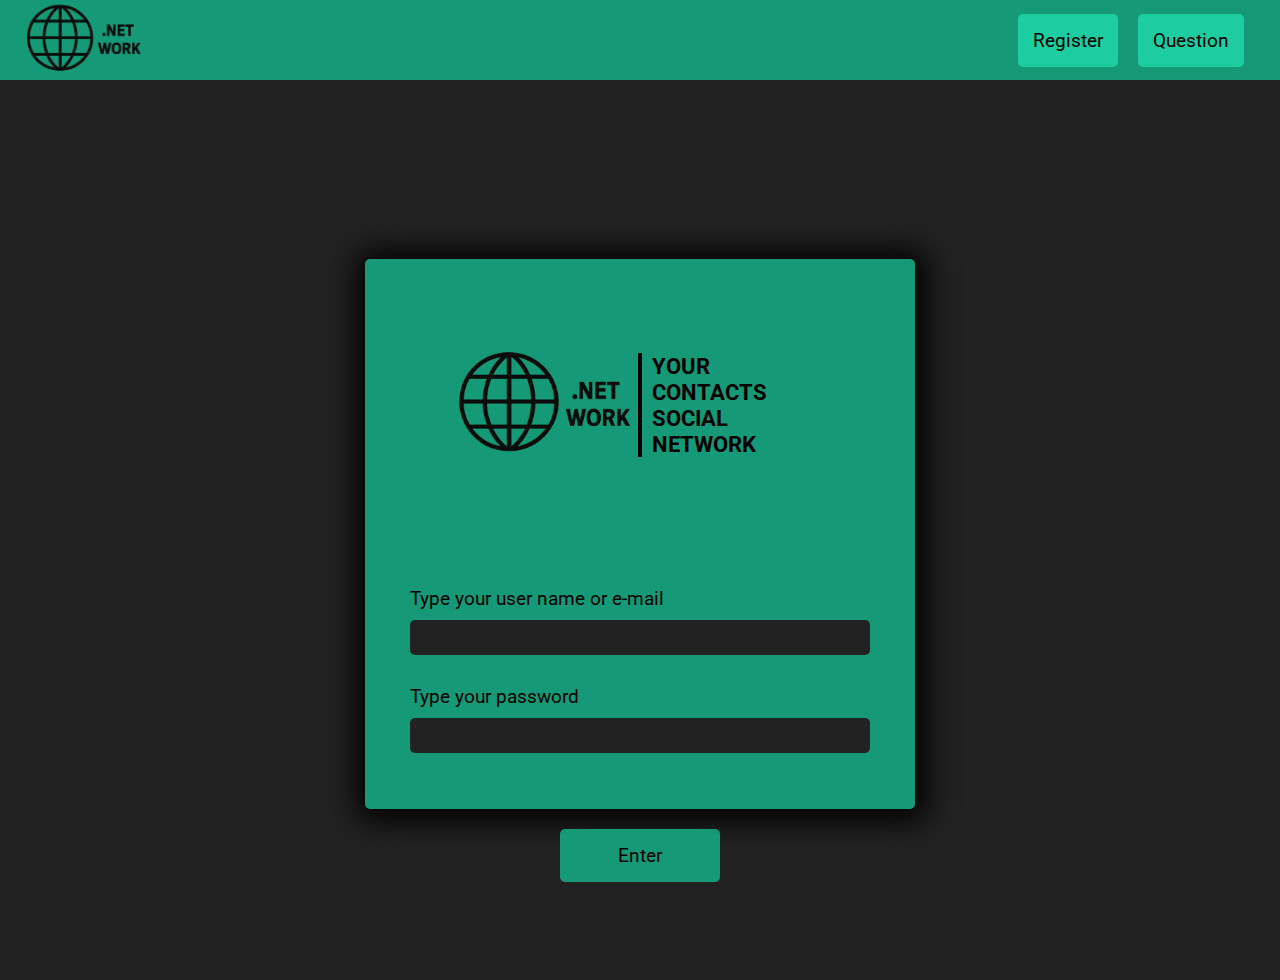
<file: login.html>
<!DOCTYPE html>
<html lang="pt-Br">
<head>
    <meta charset="UTF-8">
    <meta name="viewport" content="width=device-width, initial-scale=1.0">
    <title>net work</title>
    <link rel="stylesheet" href="./css/login.css">
    <link rel="preconnect" href="https://fonts.googleapis.com">
    <link rel="preconnect" href="https://fonts.gstatic.com" crossorigin>
    <link href="https://fonts.googleapis.com/css2?family=Roboto:ital,wght@0,100..900;1,100..900&display=swap" rel="stylesheet">
</head>
<body>
    <section>
        <nav class="menu-container">
            <img src="./images/network.png" alt="" class="logo" height="30px" width="30px">
            <ul class="menu">
                <li>
                    <button>Register</button>
                </li>
                <li>
                    <button>Question</button>
                </li>
            </ul>
        </nav>
    </section>
    <section class="login">
        <div class="login-container">
            <header>
                <img src="./images/network.png" class="logo" alt="">
                <h3>YOUR CONTACTS<br>SOCIAL NETWORK</h3>
            </header>
            <form name="loginForm" class="login-form">
                <label for="userName" data-label="userName">Type your user name or e-mail</label>
                <input name="userName" class="userName" type="text">
                <label for="pswd" data-label="pswd">Type your password</label>
                <input name="pswd" class="pswd" type="password">
            </form>
        </div>
        <button>Enter</button>
    </section>
    <script src="./scripts/login.js"></script>
</body>
</html>
</file>
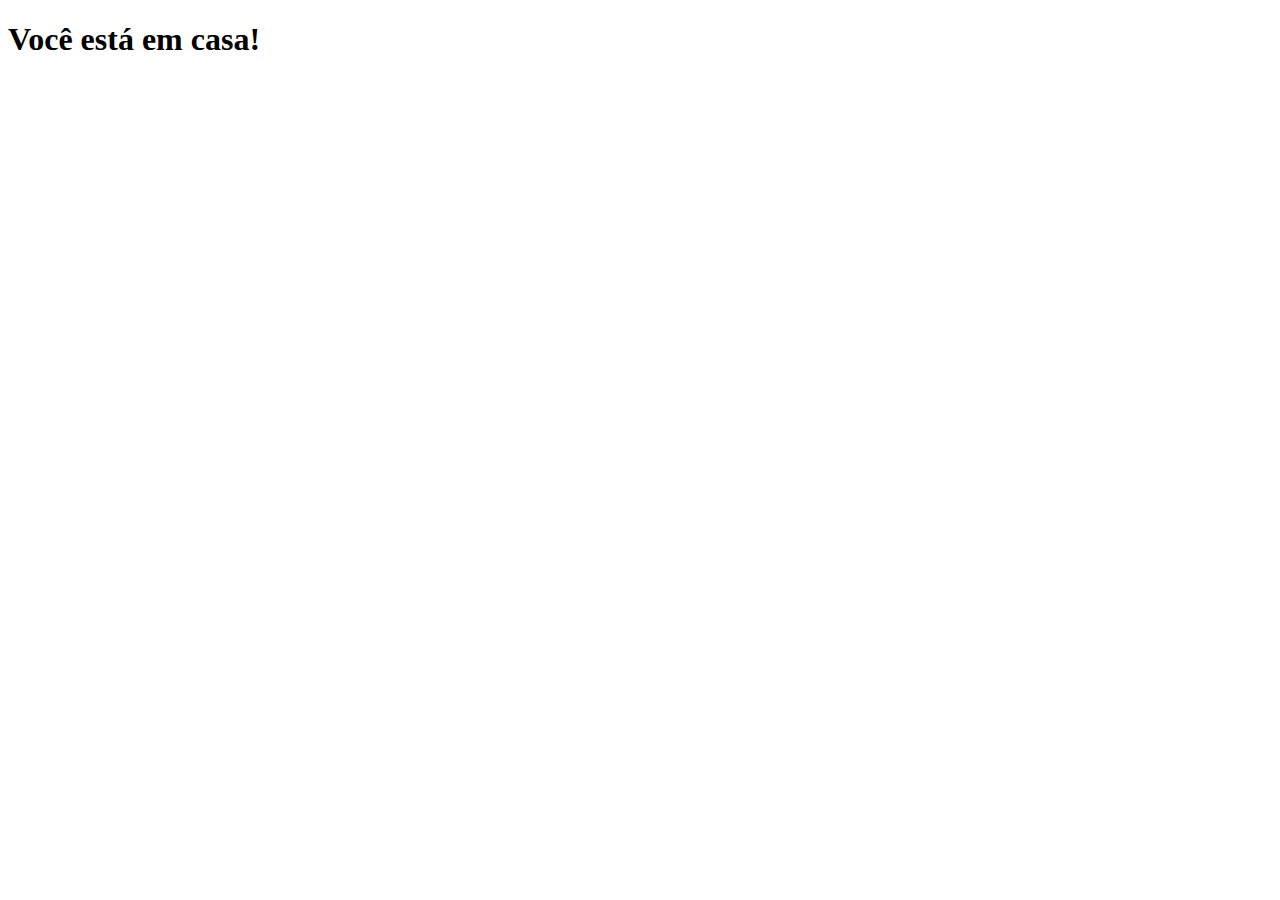
<file: templates/home.html>
<!DOCTYPE html>
<html lang="en">
<head>
    <meta charset="UTF-8">
    <meta name="viewport" content="width=device-width, initial-scale=1.0">
    <title>Home</title>
</head>
<body>
    <h1>Você está em casa!</h1>
</body>
</html>
</file>
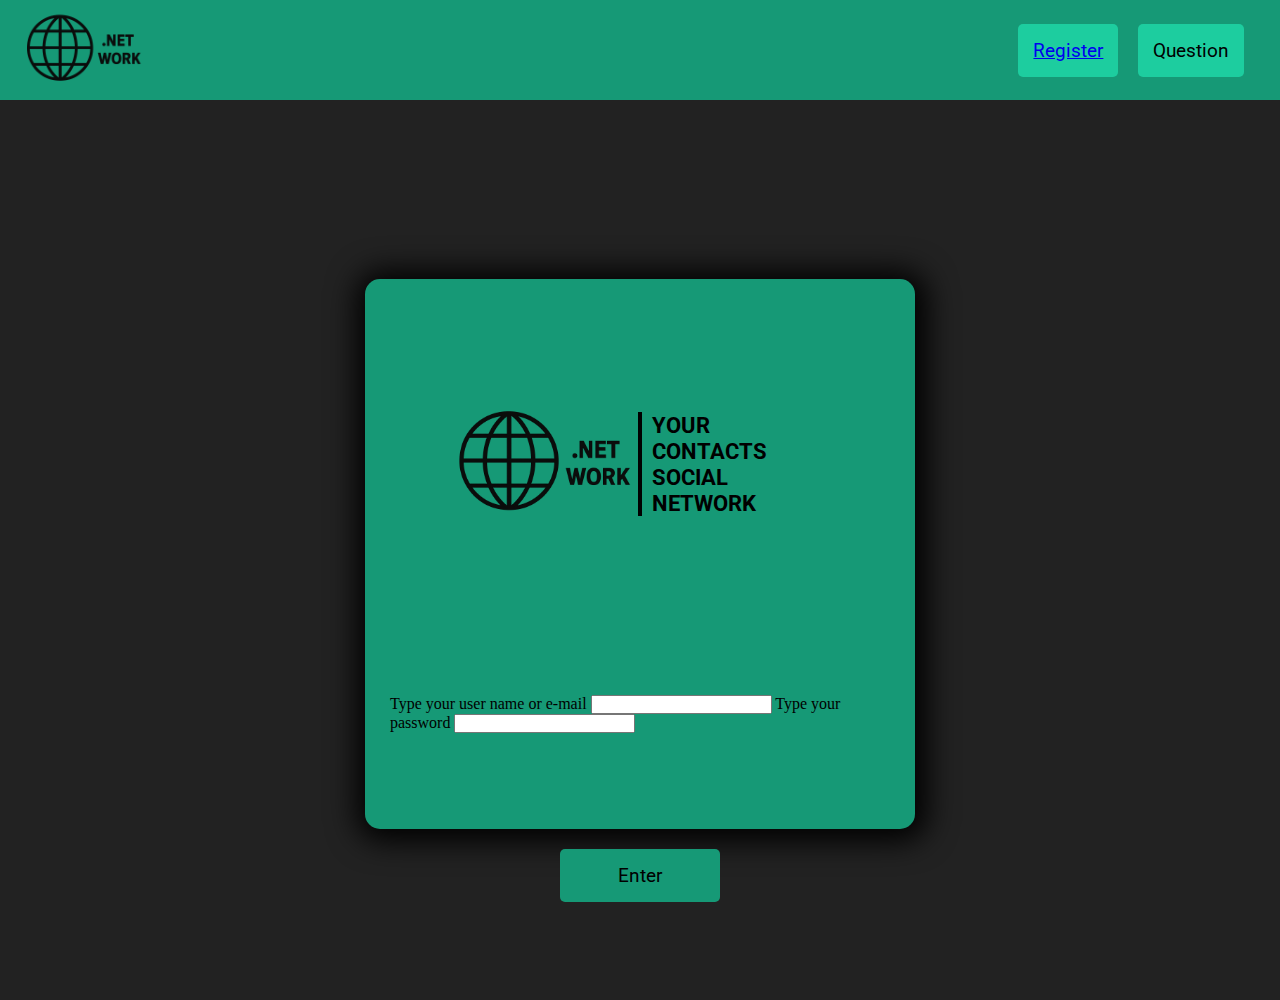
<file: templates/login.html>
<!DOCTYPE html>
<html lang="pt-Br">
<head>
    <meta charset="UTF-8">
    <meta name="viewport" content="width=device-width, initial-scale=1.0">
    <title>net work</title>
    <link rel="stylesheet" href="../static/css/login.css">
    <link rel="preconnect" href="https://fonts.googleapis.com">
    <link rel="preconnect" href="https://fonts.gstatic.com" crossorigin>
    <link href="https://fonts.googleapis.com/css2?family=Roboto:ital,wght@0,100..900;1,100..900&display=swap" rel="stylesheet">
</head>
<body>
    <section>
        <nav class="menu-container">
            <img src="../static/images/network.png" alt="" class="logo" height="30px" width="30px">
            <ul class="menu">
                <li>
                    <button data-register><a href="/register">Register</a></button>
                </li>
                <li>
                    <button data-question>Question</button>
                </li>
            </ul>
        </nav>
    </section>
    <section class="login">
        <div class="login-container">
            <header>
                <img src="../static/images/network.png" class="logo" alt="">
                <h3>YOUR CONTACTS<br>SOCIAL NETWORK</h3>
            </header>
            <form name="login" class="login-layout" id="form-layout" action="/login">
                <label for="userNameOrEmail" data-label="userNameOrEmail">Type your user name or e-mail</label>
                <input name="userNameOrEmail" class="userNameOrEmail" type="text" required>
                <label for="pswd" data-label="pswd">Type your password</label>
                <input name="pswd" class="pswd" type="password" required>
            </form>
        </div>
        <button id="submit" form="login-form">Enter</button>
    </section>
    <script src="../static/scripts/login.js"></script>
</body>
</html>
</file>
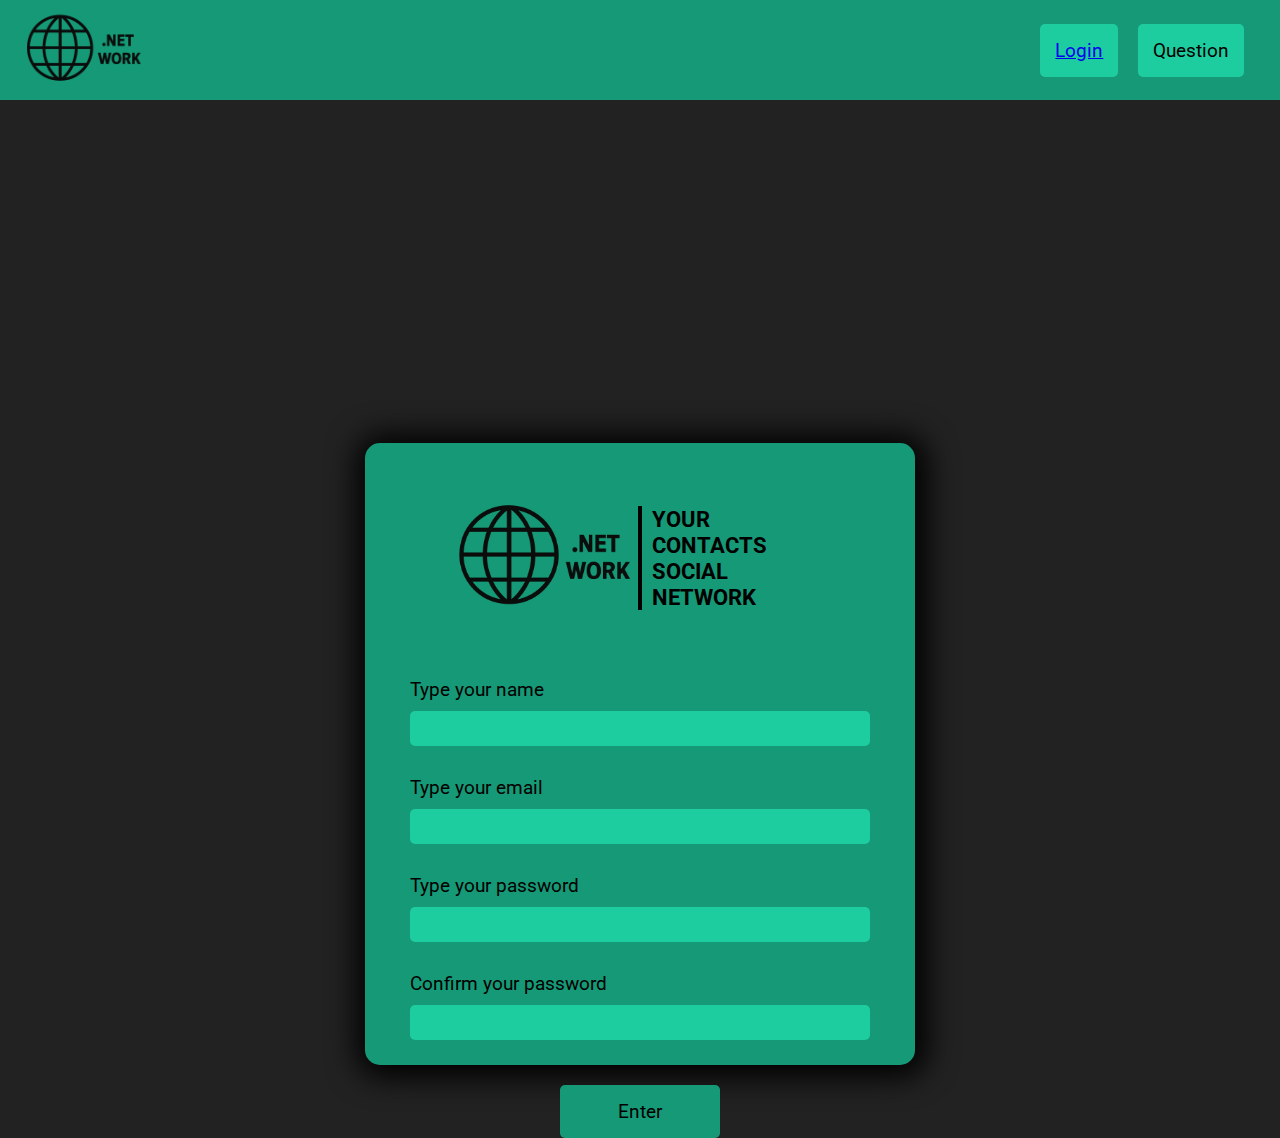
<file: templates/register.html>
<!DOCTYPE html>
<html lang="pt-Br">
<head>
    <meta charset="UTF-8">
    <meta name="viewport" content="width=device-width, initial-scale=1.0">
    <title>net work</title>
    <link rel="stylesheet" href="../static/css/register.css">
    <link rel="preconnect" href="https://fonts.googleapis.com">
    <link rel="preconnect" href="https://fonts.gstatic.com" crossorigin>
    <link href="https://fonts.googleapis.com/css2?family=Roboto:ital,wght@0,100..900;1,100..900&display=swap" rel="stylesheet">
</head>
<body>
    <section>
        <nav class="menu-container">
            <img src="../static/images/network.png" alt="" class="logo" height="30px" width="30px">
            <ul class="menu">
                <li>
                    <button data-register><a href="/login">Login</a></button>
                </li>
                <li>
                    <button data-question>Question</button>
                </li>
            </ul>
        </nav>
    </section>
    <section class="register">
        <div class="register-container">
            <header>
                <img src="../static/images/network.png" class="logo" alt="">
                <h3>YOUR CONTACTS<br>SOCIAL NETWORK</h3>
            </header>
            <form name="register" class="register-layout" id="register-layout" action="/register">
                <label for="name">Type your name</label>
                <input type="text" name="name" class="name" required>
                <div class="warnings" data-warning="name">
                    <ul class="warnings_list">
                        <li class="rule rule-name">Invalid name, names cant contain especial characters</li>
                    </ul>
                </div>
                <label for="email">Type your email</label>
                <input type="email" name="email" class="email" required>
                <div class="warnings" data-warning="email">
                    <ul class="warnings_list">
                        <li class="rule e-mail">Invalid e-mail</li>
                    </ul>
                </div>
                <label for="pswd">Type your password</label>
                <input type="password" name="pswd" class="pswd" required>
                <div class="warnings" data-warning="pswd">
                    <span>Your password needs:</span>
                    <ul class="warnings_list">
                        <li class="rule min-len">minimun of eigth characters</li>
                        <li class="rule upper-case">minimun one uppercase character</li>
                        <li class="rule especial-char">minimun one special character</li>
                        <li class="rule min-number">minumun one number</li>
                    </ul>
                </div>
                <label for="confpwsd">Confirm your password</label>
                <input type="password" name="confpswd" class="confpswd" required>
                <div class="warnings" data-warning="confpswd">
                    <ul class="warnings_list">
                        <li class="rule pswd-match">Passwords do not match</li>
                    </ul>
                </div>
            </form>
        </div>
        <button id="submit" form="register-form">Enter</button>
    </section>
    <script src="../static/scripts/register.js"></script>
</body>
</html>
</file>
<file: css/login.css>
*{
    margin: 0;
    padding: 0;
}

body {
    background-color: #222222;
    font-size: 16px;
}

.menu-container {
    display: flex;
    justify-content: space-between;
    align-items: center;
    height: 80px;
    background-color: #169976;
}

.menu {
    margin-right: 2%;
    display: flex;
    list-style: none;
}

.menu li {
    margin: 10px;
}

.menu li button {
    font-family: "Roboto", sans-serif;
    font-size: 1.2rem;
    color: #000000;
    background-color: #1DCD9F;
    border: none;
    padding: 15px;
    border-radius: 5px;
    cursor: pointer;
}

.menu li button:hover{
    background-color: #1dc296;
}

.logo {
    margin-left: 2%;
    height: 120px;
    width: 120px;
}

.login {
    display: flex;
    flex-direction: column;
    height: 100vh;
    justify-content: center;
    align-items: center;
}

.login-container {
    box-shadow: 2px 2px 30px 10px;
    display: flex;
    flex-wrap: wrap;
    justify-content: center;
    align-items: center;
    margin-top: 100px;
    background-color: #169976;
    border-radius: 5px;
    padding: 25px;
    height: 500px;
    width: 500px;
}

.login-form {
    display: flex;
    flex-direction: column;
}

.login-form label {
    font-family: "Roboto", sans-serif;
    font-size: 1.2rem;
    margin-top: 30px;
    margin-bottom: 10px;
}

.login-form input {
    font-size: 1.2rem;
    font-family: "Roboto", sans-serif;
    color: white;
    padding: 5px;
    border: none;
    border-radius: 5px;
    background-color: #222222;
    width: 450px;
    height: 25px;
}

.login button {
    margin: 20px;
    width: 160px;
    font-family: "Roboto", sans-serif;
    font-size: 1.2rem;
    color: #000000;
    background-color: #169976;
    border: none;
    padding: 15px;
    border-radius: 5px;
    cursor: pointer;
}

.login button:hover {
    background-color: #117359;
}

.login-container header {
    font-family: "Roboto", sans-serif;
    font-weight: bold;
    font-size: 1.2rem;
    display: flex;
    align-items: center;
    color: #000000;
}

.login-container .logo {
    height: 180px;
    width: 180px;
}

.login-container h3{
    padding-left: 10px;
    border-left: solid 4px #000000;
}
</file>
<file: static/css/login.css>
*{
    margin: 0;
    padding: 0;
}

body {
    background-color: #222222;
    font-size: 16px;
}

.menu-container {
    display: flex;
    justify-content: space-between;
    align-items: center;
    height: 100px;
    background-color: #169976;
}

.menu {
    margin-right: 2%;
    display: flex;
    list-style: none;
}

.menu li {
    margin: 10px;
}

.menu li button {
    font-family: "Roboto", sans-serif;
    font-size: 1.2rem;
    color: #000000;
    background-color: #1DCD9F;
    border: none;
    padding: 15px;
    border-radius: 5px;
    cursor: pointer;
}

.menu li button:hover{
    background-color: #1dc296;
}

.logo {
    margin-left: 2%;
    height: 120px;
    width: 120px;
}

.login {
    display: flex;
    flex-direction: column;
    height: 100vh;
    justify-content: center;
    align-items: center;
}

.login-container {
    box-shadow: 2px 2px 30px 10px;
    display: flex;
    flex-wrap: wrap;
    justify-content: center;
    align-items: center;
    margin-top: 100px;
    background-color: #169976;
    border-radius: 15px;
    padding: 25px;
    height: 500px;
    width: 500px;
}

.login-form {
    display: flex;
    flex-direction: column;
}

.login-form label {
    font-family: "Roboto", sans-serif;
    font-size: 1.2rem;
    margin-top: 30px;
    margin-bottom: 10px;
}

.login-form input {
    font-size: 1.2rem;
    font-family: "Roboto", sans-serif;
    color: #000000;
    padding: 5px;
    border: none;
    border-radius: 5px;
    background-color: #1DCD9F;
    width: 450px;
    height: 25px;
}

.login button {
    margin: 20px;
    width: 160px;
    font-family: "Roboto", sans-serif;
    font-size: 1.2rem;
    color: #000000;
    background-color: #169976;
    border: none;
    padding: 15px;
    border-radius: 5px;
    cursor: pointer;
}

.login button:hover {
    background-color: #117359;
}

.login-container header {
    font-family: "Roboto", sans-serif;
    font-weight: bold;
    font-size: 1.2rem;
    display: flex;
    align-items: center;
    color: #000000;
}

.login-container .logo {
    height: 180px;
    width: 180px;
}

.login-container h3{
    padding-left: 10px;
    border-left: solid 4px #000000;
}
</file>
<file: static/css/register.css>
*{
    margin: 0;
    padding: 0;
}

body {
    background-color: #222222;
    font-size: 16px;
}

.menu-container {
    display: flex;
    justify-content: space-between;
    align-items: center;
    height: 100px;
    background-color: #169976;
}

.menu {
    margin-right: 2%;
    display: flex;
    list-style: none;
}

.menu li {
    margin: 10px;
}

.menu li button {
    font-family: "Roboto", sans-serif;
    font-size: 1.2rem;
    color: #000000;
    background-color: #1DCD9F;
    border: none;
    padding: 15px;
    border-radius: 5px;
    cursor: pointer;
}

.menu li button:hover{
    background-color: #1dc296;
}

.logo {
    margin-left: 2%;
    height: 120px;
    width: 120px;
}

.register {
    display: flex;
    flex-direction: column;
    height: 100vh;
    justify-content: center;
    align-items: center;
}

.register-container {
    box-shadow: 2px 2px 30px 10px;
    display: flex;
    flex-wrap: wrap;
    justify-content: center;
    align-items: center;
    margin-top: 500px;
    background-color: #169976;
    border-radius: 15px;
    padding: 25px;
    height: 500px;
    min-height: fit-content;
    width: 500px;
}

#register-layout {
    display: flex;
    flex-direction: column;
}

#register-layout label {
    font-family: "Roboto", sans-serif;
    font-size: 1.2rem;
    margin-top: 30px;
    margin-bottom: 10px;
}

#register-layout input {
    position: relative;
    font-size: 1.2rem;
    font-family: "Roboto", sans-serif;
    color: #000000;
    padding: 5px;
    border: none;
    border-radius: 5px;
    background-color: #1DCD9F;
    width: 450px;
    height: 25px;
}

.register button {
    margin: 20px;
    width: 160px;
    font-family: "Roboto", sans-serif;
    font-size: 1.2rem;
    color: #000000;
    background-color: #169976;
    border: none;
    padding: 15px;
    border-radius: 5px;
    cursor: pointer;
}

.register button:hover {
    background-color: #117359;
}

.register-container header {
    font-family: "Roboto", sans-serif;
    font-weight: bold;
    font-size: 1.2rem;
    display: flex;
    align-items: center;
    color: #000000;
}

.register-container .logo {
    height: 180px;
    width: 180px;
}

.register-container h3{
    padding-left: 10px;
    border-left: solid 4px #000000;
}

.warnings_list {
    list-style: none;
    display: flex;
    flex-direction: column;
    gap: 5px;
}

.warnings_list li {
    margin-right: 10px;
}

.warnings {
    display: none;
    margin-top: 5px;
}

.warnings.active {
    display: block;
}

.rule {
    display: none;
}

.rule.valid {
    display: block;
    opacity: 0.5;
}

.rule.valid::before {
    opacity: 0.5;
    content: '✔';
    font-weight: bold;
    color: blue;
}

.rule.invalid {
    display: block;
}

.rule.invalid::before {
    content: '❌';
    color: red;
    font-size: 10px;
}
</file>
